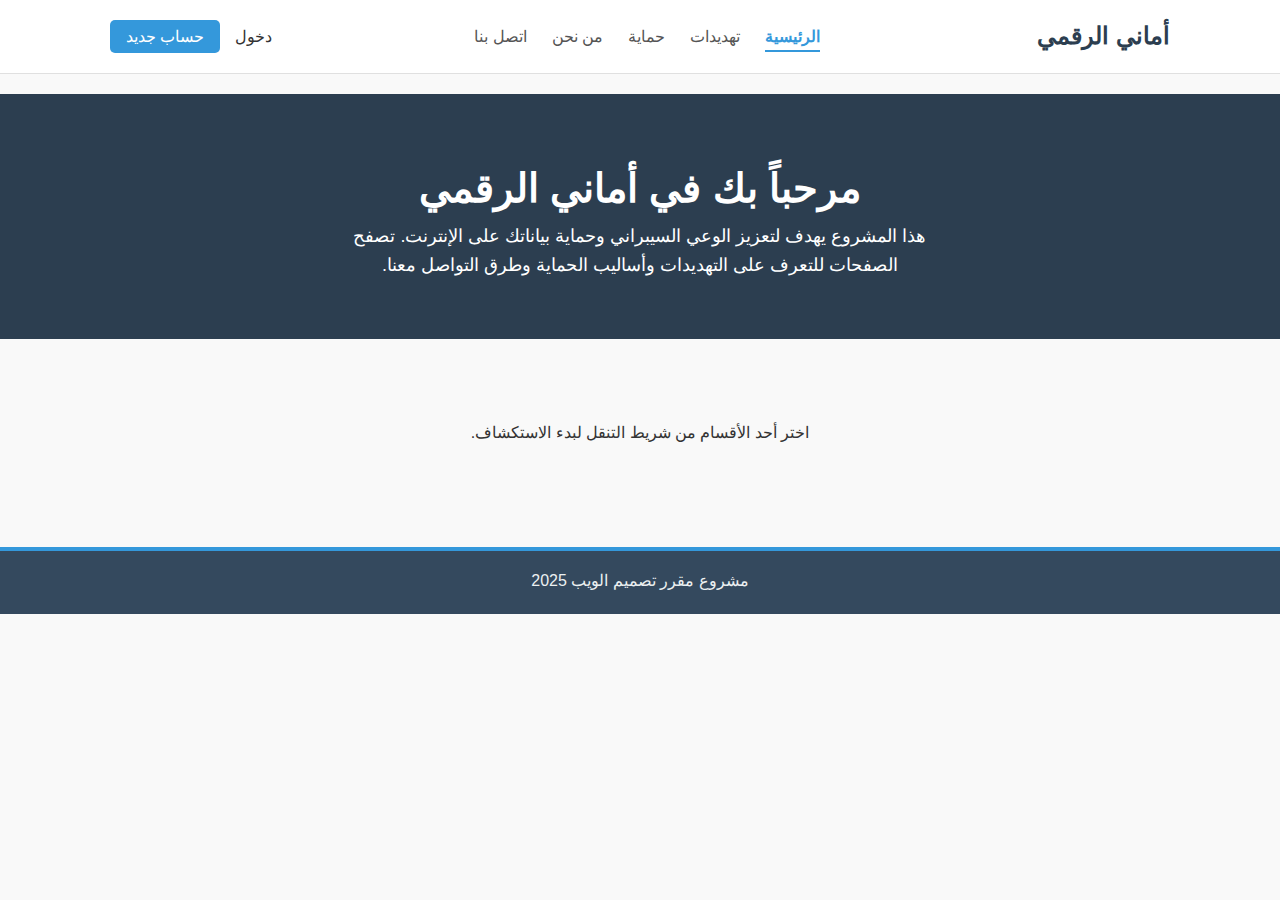
<file: index.html>
<!DOCTYPE html>
<html lang="ar" dir="rtl">
<head>
    <meta charset="UTF-8">
    <meta name="viewport" content="width=device-width, initial-scale=1.0">
    <title>الوعي السيبراني - الرئيسية</title>
    <link rel="stylesheet" href="css/style.css">
    <style>
        /* محتوى وسط الصفحة */
        .page-content, .page-header {
            text-align: center;
            margin: 20px auto;
        }

        .welcome-text {
            max-width: 600px;
            margin: 0 auto;
            font-size: 18px;
            line-height: 1.6;
        }
    </style>
</head>
<body>
    <!-- شريط التنقل -->
    <div class="navbar">
    <div class="container">
        <a href="index.html" class="brand-logo">أماني الرقمي</a>
        <div class="hamburger" id="hamburger">
            &#9776; <!-- أيقونة الهامبرغر -->
        </div>
        <ul class="nav-links" id="nav-links">
            <li><a href="index.html" class="active">الرئيسية</a></li>
            <li><a href="threats.html">تهديدات</a></li>
            <li><a href="protection.html">حماية</a></li>
            <li><a href="about.html">من نحن</a></li>
            <li><a href="contact.html">اتصل بنا</a></li>
        </ul>
        <div class="auth">
            <a href="login.html">دخول</a>
            <a href="signup.html" class="signup-btn">حساب جديد</a>
        </div>
    </div>
</div>

    <!-- محتوى الصفحة الرئيسية -->
    <div class="page-header">
        <h1>مرحباً بك في أماني الرقمي</h1>
        <p class="welcome-text">
            هذا المشروع يهدف لتعزيز الوعي السيبراني وحماية بياناتك على الإنترنت.
            تصفح الصفحات للتعرف على التهديدات وأساليب الحماية وطرق التواصل معنا.
        </p>
    </div>

    <div class="page-content">
        <p>اختر أحد الأقسام من شريط التنقل لبدء الاستكشاف.</p>
    </div>

    <!-- التذييل -->
    <div class="footer">
        <div class="container">
            <p>مشروع مقرر تصميم الويب 2025</p>
        </div>
    </div>
</body>
</html>
</file>
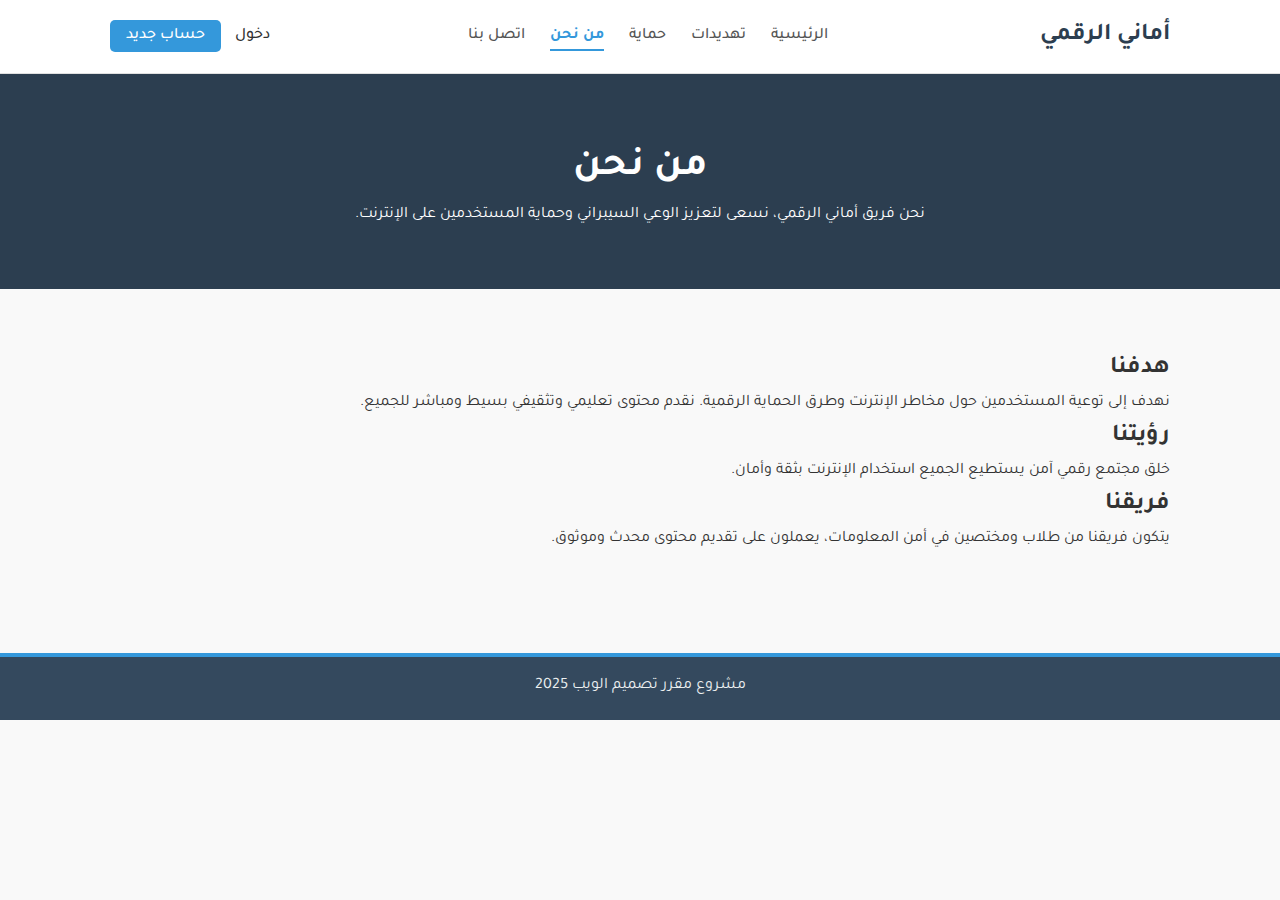
<file: about.html>
<!DOCTYPE html>
<html lang="ar" dir="rtl">
<head>
    <meta charset="UTF-8">
    <meta name="viewport" content="width=device-width, initial-scale=1.0">
    <title>أماني الرقمي - من نحن</title>
    <link rel="stylesheet" href="css/style.css">
    <link rel="preconnect" href="https://fonts.googleapis.com">
    <link rel="preconnect" href="https://fonts.gstatic.com" crossorigin>
    <link href="https://fonts.googleapis.com/css2?family=Tajawal:wght@400;500;700&display=swap" rel="stylesheet">
</head>
<body>

<!-- شريط التنقل -->
<div class="navbar">
    <div class="container">
        <a href="index.html" class="brand-logo">أماني الرقمي</a>
        <div class="hamburger" id="hamburger">
            &#9776; <!-- أيقونة الهامبرغر -->
        </div>
        <ul class="nav-links" id="nav-links">
            <li><a href="index.html" >الرئيسية</a></li>
            <li><a href="threats.html">تهديدات</a></li>
            <li><a href="protection.html">حماية</a></li>
            <li><a href="about.html"class="active">من نحن</a></li>
            <li><a href="contact.html">اتصل بنا</a></li>
        </ul>
        <div class="auth">
            <a href="login.html">دخول</a>
            <a href="signup.html" class="signup-btn">حساب جديد</a>
        </div>
    </div>
</div>

<!-- عنوان الصفحة -->
<div class="page-header">
    <div class="container">
        <h1>من نحن</h1>
        <p>نحن فريق أماني الرقمي، نسعى لتعزيز الوعي السيبراني وحماية المستخدمين على الإنترنت.</p>
    </div>
</div>

<!-- محتوى الصفحة -->
<div class="page-content">
    <div class="container">
        <h2>هدفنا</h2>
        <p>نهدف إلى توعية المستخدمين حول مخاطر الإنترنت وطرق الحماية الرقمية. نقدم محتوى تعليمي وتثقيفي بسيط ومباشر للجميع.</p>
        <h2>رؤيتنا</h2>
        <p>خلق مجتمع رقمي آمن يستطيع الجميع استخدام الإنترنت بثقة وأمان.</p>
        <h2>فريقنا</h2>
        <p>يتكون فريقنا من طلاب ومختصين في أمن المعلومات، يعملون على تقديم محتوى محدث وموثوق.</p>
    </div>
</div>

<!-- التذييل -->
<div class="footer">
    <div class="container">
        <p>مشروع مقرر تصميم الويب 2025</p>
    </div>
</div>

</body>
</html>
</file>
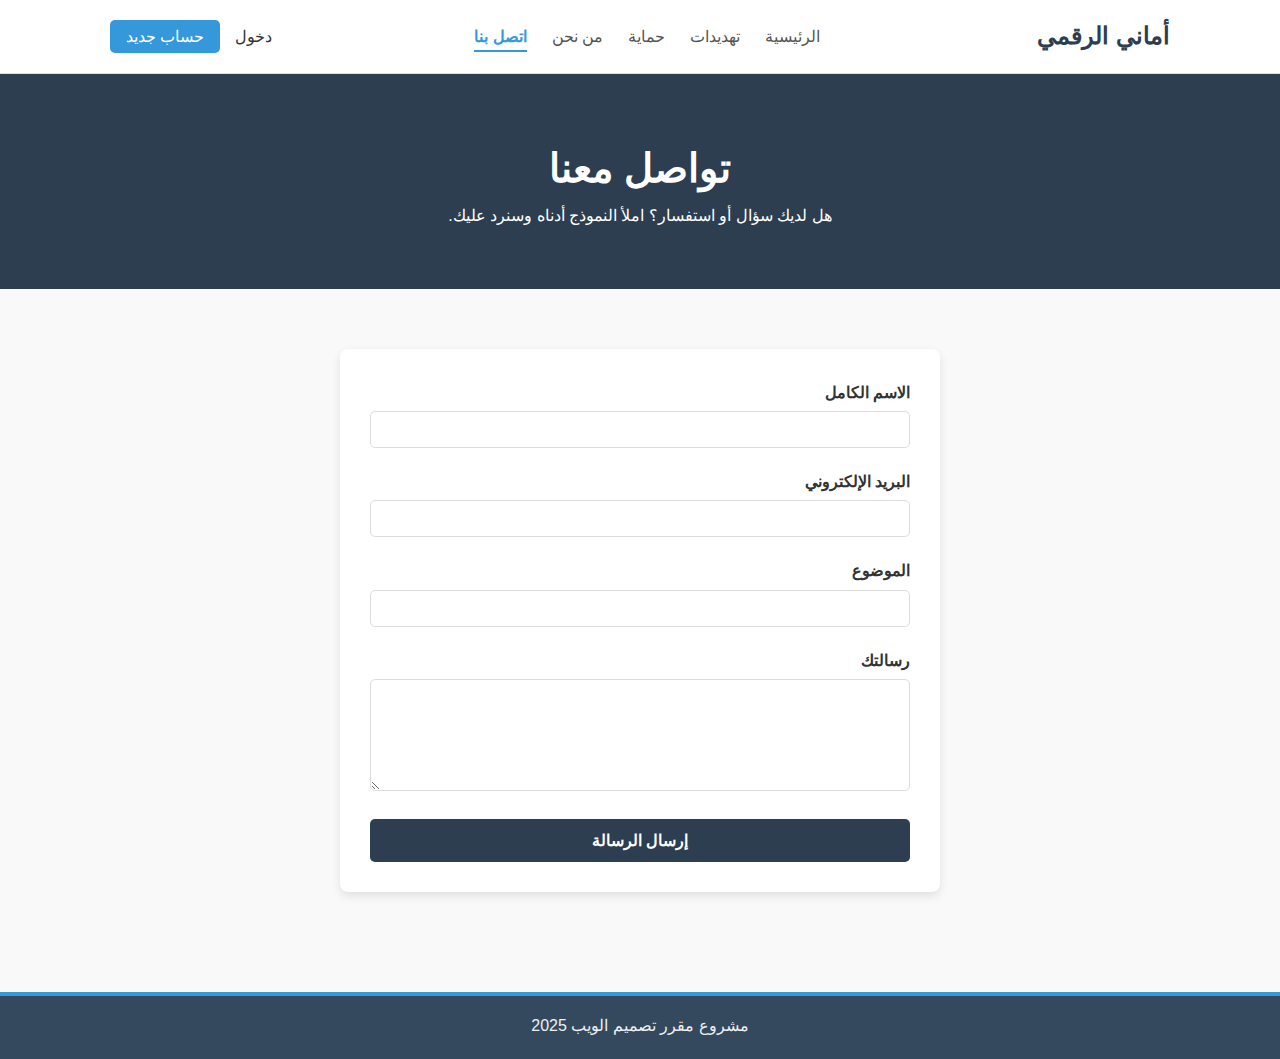
<file: contact.html>
<!DOCTYPE html>
<html lang="ar" dir="rtl">
<head>
    <meta charset="UTF-8">
    <meta name="viewport" content="width=device-width, initial-scale=1.0">
    <title>الوعي السيبراني - اتصل بنا</title>
    <link rel="stylesheet" href="css/style.css">
</head>
<body>

    <!-- شريط التنقل -->
<div class="navbar">
    <div class="container">
        <a href="index.html" class="brand-logo">أماني الرقمي</a>
        <div class="hamburger" id="hamburger">
            &#9776; <!-- أيقونة الهامبرغر -->
        </div>
        <ul class="nav-links" id="nav-links">
            <li><a href="index.html" >الرئيسية</a></li>
            <li><a href="threats.html">تهديدات</a></li>
            <li><a href="protection.html">حماية</a></li>
            <li><a href="about.html">من نحن</a></li>
            <li><a href="contact.html"class="active">اتصل بنا</a></li>
        </ul>
        <div class="auth">
            <a href="login.html">دخول</a>
            <a href="signup.html" class="signup-btn">حساب جديد</a>
        </div>
    </div>
</div>

    <!-- عنوان الصفحة -->
    <div class="page-header">
        <div class="container">
            <h1>تواصل معنا</h1>
            <p>هل لديك سؤال أو استفسار؟ املأ النموذج أدناه وسنرد عليك.</p>
        </div>
    </div>

    <!-- محتوى الصفحة -->
    <div class="page-content">
        <div class="container">
            <form class="contact-form" id="contactForm">
                <div class="form-group">
                    <label for="name">الاسم الكامل</label>
                    <input type="text" id="name" name="name">
                    <small class="error-message"></small>
                </div>
                <div class="form-group">
                    <label for="email">البريد الإلكتروني</label>
                    <input type="email" id="email" name="email">
                    <small class="error-message"></small>
                </div>
                <!-- هذا هو الترتيب الصحيح الذي طلبته -->
                <div class="form-group">
                    <label for="subject">الموضوع</label>
                    <input type="text" id="subject" name="subject">
                    <small class="error-message"></small>
                </div>
                <div class="form-group">
                    <label for="message">رسالتك</label>
                    <textarea id="message" name="message" rows="6"></textarea>
                    <small class="error-message"></small>
                </div>
                <button type="submit" class="submit-btn">إرسال الرسالة</button>
            </form>
        </div>
    </div>

    <!-- التذييل -->
    <div class="footer">
        <div class="container">
            <p>مشروع مقرر تصميم الويب 2025</p>
        </div>
    </div>

    <script src="js/app.js"></script>
</body>
</html>
</file>
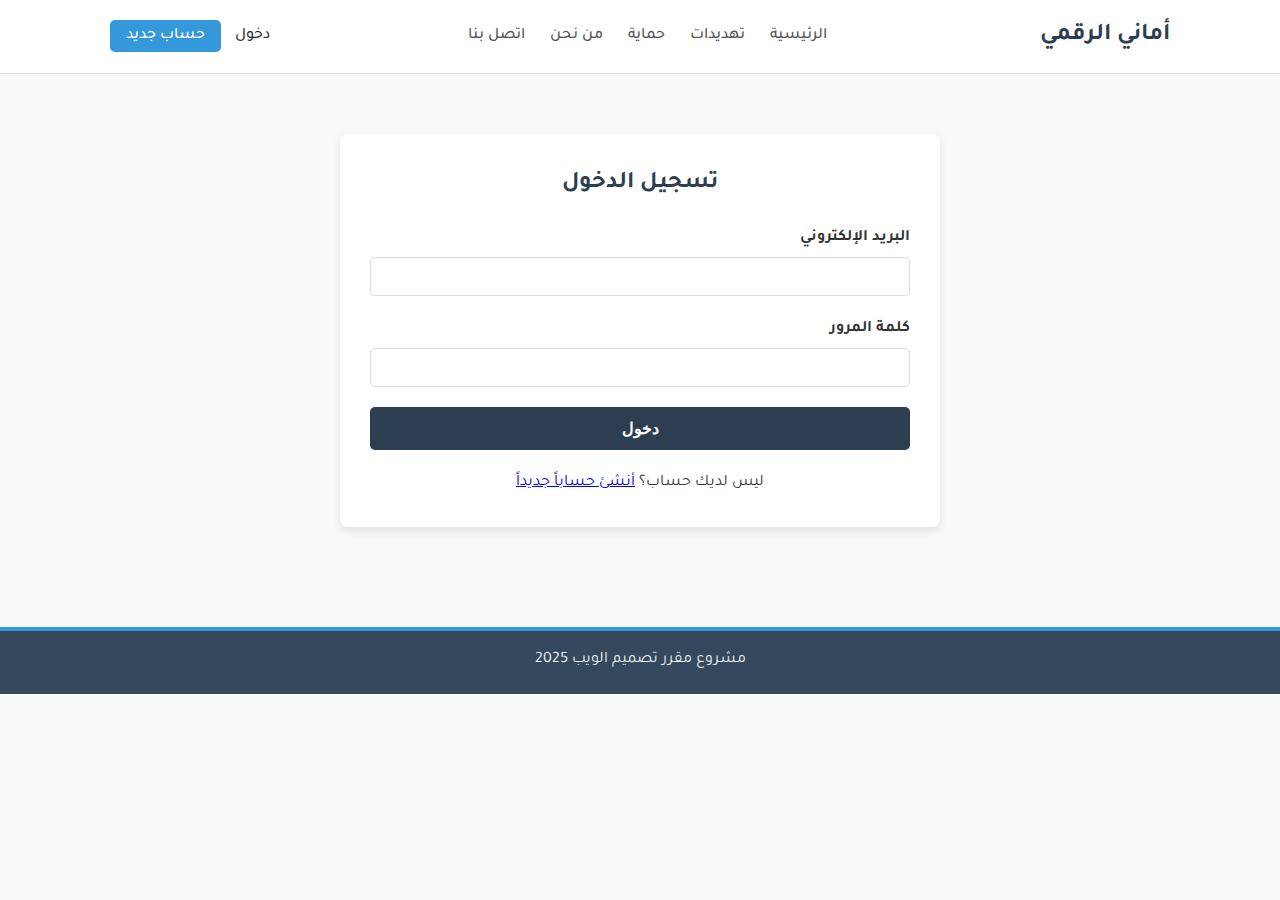
<file: login.html>
<!DOCTYPE html>
<html lang="ar" dir="rtl">
<head>
    <meta charset="UTF-8">
    <meta name="viewport" content="width=device-width, initial-scale=1.0">
    <title>الوعي السيبراني - تسجيل الدخول</title>
    <link rel="stylesheet" href="css/style.css">
    <link rel="preconnect" href="https://fonts.googleapis.com">
    <link rel="preconnect" href="https://fonts.gstatic.com" crossorigin>
    <link href="https://fonts.googleapis.com/css2?family=Tajawal:wght@400;500;700&display=swap" rel="stylesheet">
</head>
<body>
    <!-- شريط التنقل -->
    <div class="navbar">
    <div class="container">
        <a href="index.html" class="brand-logo">أماني الرقمي</a>
        <ul class="nav-links">
            <li><a href="index.html" >الرئيسية</a></li>
            <li><a href="threats.html">تهديدات</a></li>
            <li><a href="protection.html">حماية</a></li>
            <li><a href="about.html">من نحن</a></li>
            <li><a href="contact.html">اتصل بنا</a></li>
        </ul>
        <div class="auth">
            <a href="login.html"class="active">دخول</a>
            <a href="signup.html" class="signup-btn">حساب جديد</a>
        </div>
    </div>
</div>

    <!-- محتوى الصفحة - نموذج تسجيل الدخول -->
    <div class="page-content">
        <div class="container">
            <form class="contact-form" id="loginForm">
                <h2 style="text-align: center; margin-bottom: 20px; color: #2c3e50;">تسجيل الدخول</h2>

                <!-- حقل البريد الإلكتروني -->
                <div class="form-group">
                    <label for="email">البريد الإلكتروني</label>
                    <input type="email" id="email" name="email" required>
                </div>

                <!-- حقل كلمة المرور -->
                <div class="form-group">
                    <label for="password">كلمة المرور</label>
                    <input type="password" id="password" name="password" required>
                </div>

                <!-- زر الإرسال -->
                <button type="submit" class="submit-btn">دخول</button>

                <p style="text-align: center; margin-top: 20px;">
                    ليس لديك حساب؟ <a href="signup.html">أنشئ حساباً جديداً</a>
                </p>
            </form>
        </div>
    </div>

    <!-- التذييل -->
    <div class="footer">
        <div class="container">
            <p>مشروع مقرر تصميم الويب 2025</p>
        </div>
    </div>

    <!-- ربط ملف الجافاسكريبت -->
    <script src="js/app.js"></script>
</body>
</html>
</file>
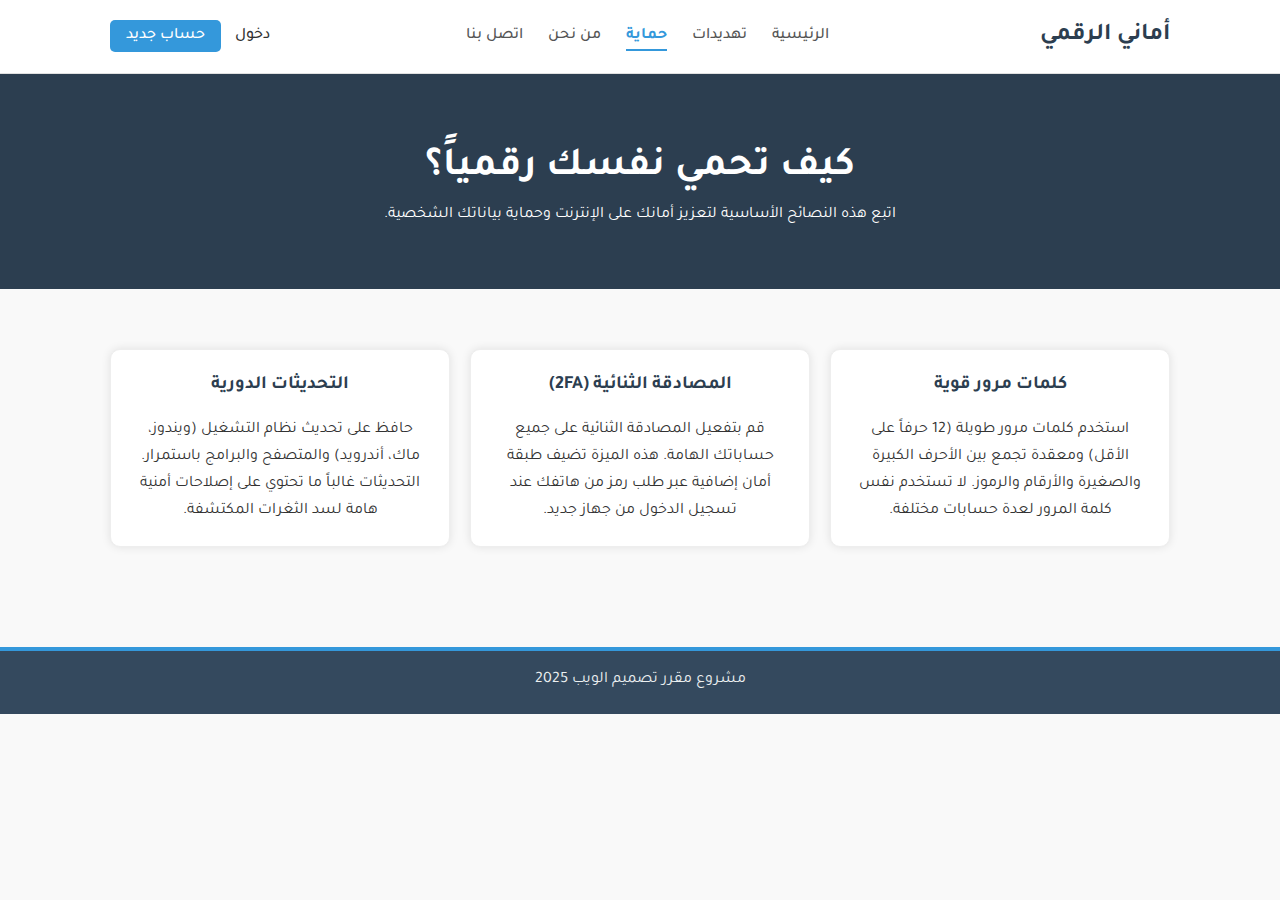
<file: protection.html>
<!DOCTYPE html>
<html lang="ar" dir="rtl">
<head>
    <meta charset="UTF-8">
    <meta name="viewport" content="width=device-width, initial-scale=1.0">
    <title>الوعي السيبراني - طرق الحماية</title>
    <link rel="stylesheet" href="css/style.css">
    <link rel="preconnect" href="https://fonts.googleapis.com">
    <link rel="preconnect" href="https://fonts.gstatic.com" crossorigin>
    <link href="https://fonts.googleapis.com/css2?family=Tajawal:wght@400;500;700&display=swap" rel="stylesheet">
</head>
<body>

    <!-- شريط التنقل -->
<div class="navbar">
    <div class="container">
        <a href="index.html" class="brand-logo">أماني الرقمي</a>
        <div class="hamburger" id="hamburger">
            &#9776; <!-- أيقونة الهامبرغر -->
        </div>
        <ul class="nav-links" id="nav-links">
            <li><a href="index.html" >الرئيسية</a></li>
            <li><a href="threats.html">تهديدات</a></li>
            <li><a href="protection.html"class="active">حماية</a></li>
            <li><a href="about.html">من نحن</a></li>
            <li><a href="contact.html">اتصل بنا</a></li>
        </ul>
        <div class="auth">
            <a href="login.html">دخول</a>
            <a href="signup.html" class="signup-btn">حساب جديد</a>
        </div>
    </div>
</div>

    <!-- عنوان الصفحة -->
    <div class="page-header">
        <div class="container">
            <h1>كيف تحمي نفسك رقمياً؟</h1>
            <p>اتبع هذه النصائح الأساسية لتعزيز أمانك على الإنترنت وحماية بياناتك الشخصية.</p>
        </div>
    </div>

    <!-- محتوى الصفحة - بطاقات الحماية -->
    <div class="page-content">
        <div class="container">
            <div class="features-grid">
                <!-- البطاقة الأولى -->
                <div class="feature-card">
                    <h3>كلمات مرور قوية</h3>
                    <p>
                        استخدم كلمات مرور طويلة (12 حرفاً على الأقل) ومعقدة تجمع بين الأحرف الكبيرة والصغيرة والأرقام والرموز. لا تستخدم نفس كلمة المرور لعدة حسابات مختلفة.
                    </p>
                </div>
                <!-- البطاقة الثانية -->
                <div class="feature-card">
                    <h3>المصادقة الثنائية (2FA)</h3>
                    <p>
                        قم بتفعيل المصادقة الثنائية على جميع حساباتك الهامة. هذه الميزة تضيف طبقة أمان إضافية عبر طلب رمز من هاتفك عند تسجيل الدخول من جهاز جديد.
                    </p>
                </div>
                <!-- البطاقة الثالثة -->
                <div class="feature-card">
                    <h3>التحديثات الدورية</h3>
                    <p>
                        حافظ على تحديث نظام التشغيل (ويندوز، ماك، أندرويد) والمتصفح والبرامج باستمرار. التحديثات غالباً ما تحتوي على إصلاحات أمنية هامة لسد الثغرات المكتشفة.
                    </p>
                </div>
            </div>
        </div>
    </div>

    <!-- التذييل -->
    <div class="footer">
        <div class="container">
            <p>مشروع مقرر تصميم الويب 2025</p>
        </div>
    </div>

</body>
</html>
</file>
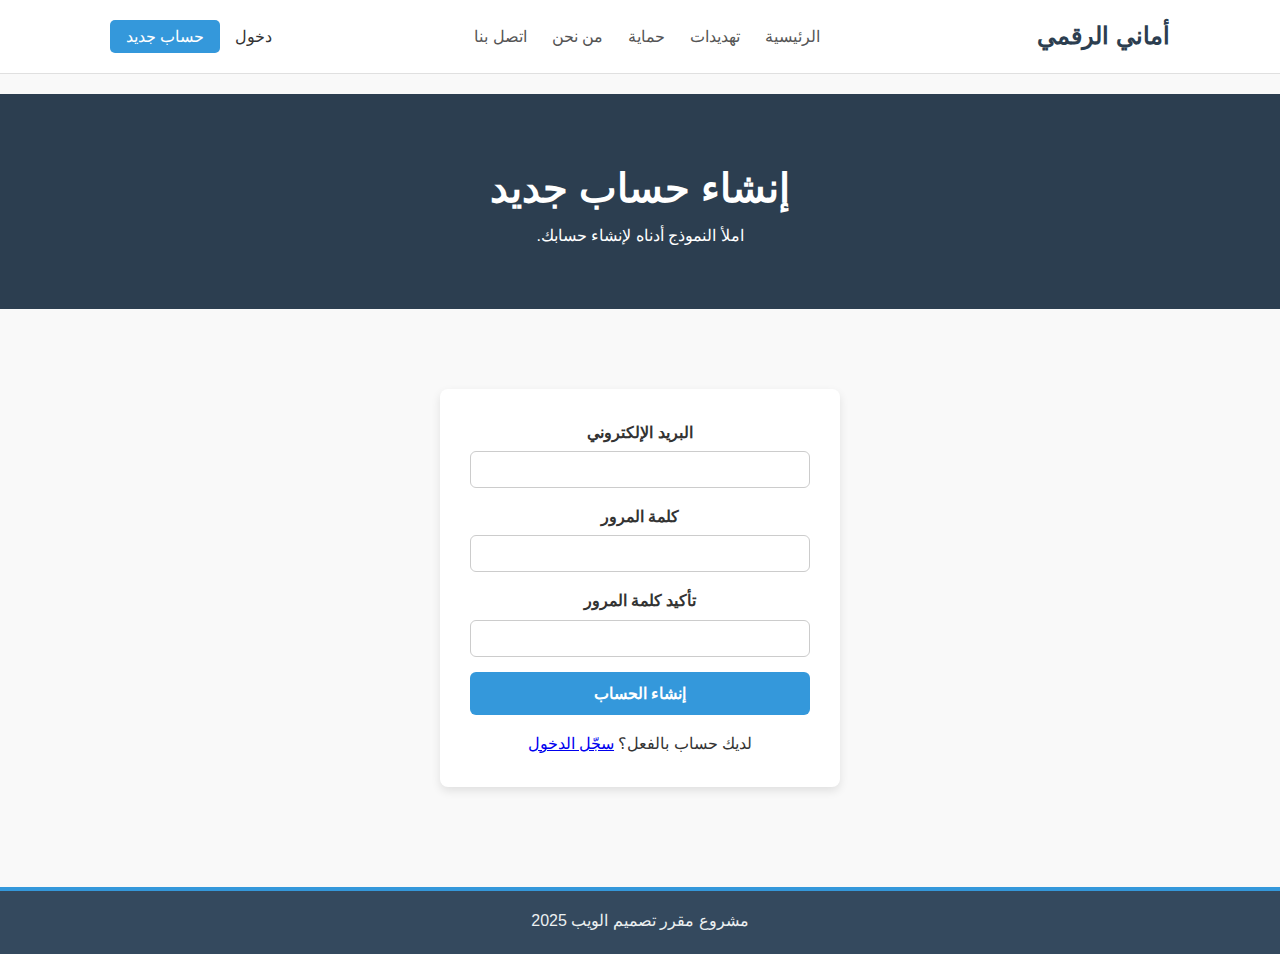
<file: signup.html>
<!DOCTYPE html>
<html lang="ar" dir="rtl">
<head>
    <meta charset="UTF-8">
    <meta name="viewport" content="width=device-width, initial-scale=1.0">
    <title>الوعي السيبراني - إنشاء حساب جديد</title>
    <link rel="stylesheet" href="css/style.css">
    <style>
        /* تنسيق النموذج */
        .page-content, .page-header {
            text-align: center;
            margin: 20px auto;
        }

        .contact-form {
            max-width: 400px;
            margin: 0 auto;
        }

        .form-group {
            margin-bottom: 15px;
        }

        .form-group input {
            width: 100%;
            padding: 10px;
            border-radius: 6px;
            border: 1px solid #ccc;
            box-sizing: border-box;
        }

        .submit-btn {
            background-color: #3498db; /* أزرق */
            color: #fff;
            border: none;
            padding: 12px 20px;
            border-radius: 6px;
            cursor: pointer;
            font-size: 16px;
            width: 100%;
            transition: background-color 0.3s;
        }

        .submit-btn:hover {
            background-color: #2980b9; /* أزرق أغمق عند المرور */
        }

        .error-message {
            color: #e74c3c;
            font-size: 13px;
            margin-top: 4px;
        }
    </style>
</head>
<body>
    <!-- شريط التنقل -->
  <div class="navbar">
    <div class="container">
        <a href="index.html" class="brand-logo">أماني الرقمي</a>
        <ul class="nav-links">
            <li><a href="index.html" >الرئيسية</a></li>
            <li><a href="threats.html">تهديدات</a></li>
            <li><a href="protection.html">حماية</a></li>
            <li><a href="about.html">من نحن</a></li>
            <li><a href="contact.html">اتصل بنا</a></li>
        </ul>
        <div class="auth">
            <a href="login.html">دخول</a>
            <a href="signup.htmlclass="active class="signup-btn">حساب جديد</a>
        </div>
    </div>
</div>

    <!-- عنوان الصفحة -->
    <div class="page-header">
        <h1>إنشاء حساب جديد</h1>
        <p>املأ النموذج أدناه لإنشاء حسابك.</p>
    </div>

    <!-- نموذج إنشاء الحساب -->
    <div class="page-content">
        <form class="contact-form" id="signupForm">
            <div class="form-group">
                <label for="email">البريد الإلكتروني</label>
                <input type="email" id="email" name="email" required>
                <small class="error-message"></small>
            </div>
            <div class="form-group">
                <label for="password">كلمة المرور</label>
                <input type="password" id="password" name="password" required>
                <small class="error-message"></small>
            </div>
            <div class="form-group">
                <label for="confirm-password">تأكيد كلمة المرور</label>
                <input type="password" id="confirm-password" name="confirm-password" required>
                <small class="error-message"></small>
            </div>
            <button type="submit" class="submit-btn">إنشاء الحساب</button>
            <p style="margin-top: 15px;">
                لديك حساب بالفعل؟ <a href="login.html">سجّل الدخول</a>
            </p>
        </form>
    </div>

    <!-- التذييل -->
    <div class="footer">
        <div class="container">
            <p>مشروع مقرر تصميم الويب 2025</p>
        </div>
    </div>

    <script src="js/app.js"></script>
</body>
</html>
</file>
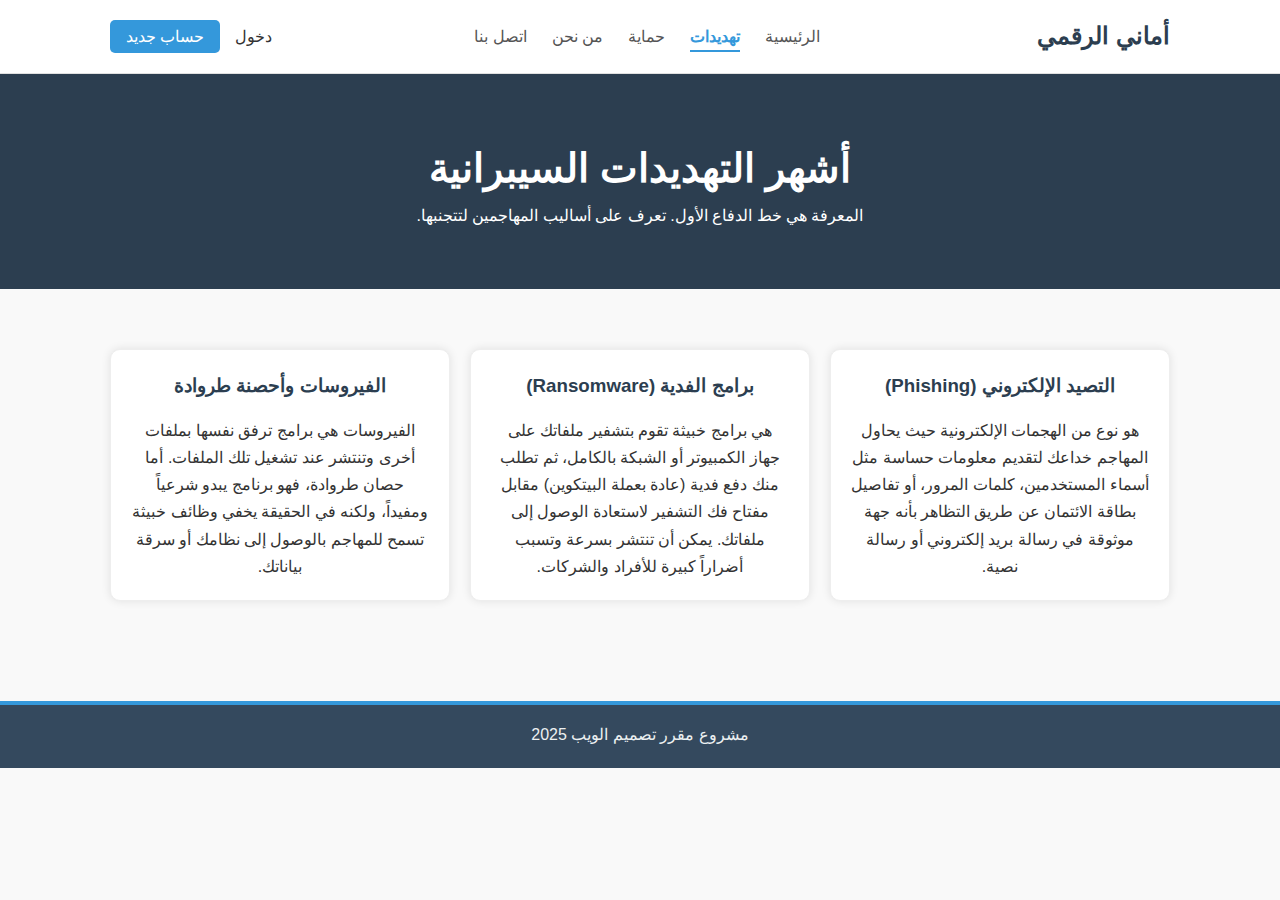
<file: threats.html>
<!DOCTYPE html>
<html lang="ar" dir="rtl">
<head>
    <meta charset="UTF-8">
    <meta name="viewport" content="width=device-width, initial-scale=1.0">
    <title>الوعي السيبراني - أشهر التهديدات</title>
    <link rel="stylesheet" href="css/style.css">
</head>
<body>

    <!-- شريط التنقل -->
<div class="navbar">
    <div class="container">
        <a href="index.html" class="brand-logo">أماني الرقمي</a>
        <div class="hamburger" id="hamburger">
            &#9776; <!-- أيقونة الهامبرغر -->
        </div>
        <ul class="nav-links" id="nav-links">
            <li><a href="index.html" >الرئيسية</a></li>
            <li><a href="threats.html"class="active">تهديدات</a></li>
            <li><a href="protection.html">حماية</a></li>
            <li><a href="about.html">من نحن</a></li>
            <li><a href="contact.html">اتصل بنا</a></li>
        </ul>
        <div class="auth">
            <a href="login.html">دخول</a>
            <a href="signup.html" class="signup-btn">حساب جديد</a>
        </div>
    </div>
</div>

    <!-- عنوان الصفحة -->
    <div class="page-header">
        <div class="container">
            <h1>أشهر التهديدات السيبرانية</h1>
            <p>المعرفة هي خط الدفاع الأول. تعرف على أساليب المهاجمين لتتجنبها.</p>
        </div>
    </div>

    <!-- محتوى الصفحة (مع النصوص الكاملة) -->
    <div class="page-content">
        <div class="container">
            <div class="features-grid">
                <div class="feature-card">
                    <h3>التصيد الإلكتروني (Phishing)</h3>
                    <p>هو نوع من الهجمات الإلكترونية حيث يحاول المهاجم خداعك لتقديم معلومات حساسة مثل أسماء المستخدمين، كلمات المرور، أو تفاصيل بطاقة الائتمان عن طريق التظاهر بأنه جهة موثوقة في رسالة بريد إلكتروني أو رسالة نصية.</p>
                </div>
                <div class="feature-card">
                    <h3>برامج الفدية (Ransomware)</h3>
                    <p>هي برامج خبيثة تقوم بتشفير ملفاتك على جهاز الكمبيوتر أو الشبكة بالكامل، ثم تطلب منك دفع فدية (عادة بعملة البيتكوين) مقابل مفتاح فك التشفير لاستعادة الوصول إلى ملفاتك. يمكن أن تنتشر بسرعة وتسبب أضراراً كبيرة للأفراد والشركات.</p>
                </div>
                <div class="feature-card">
                    <h3>الفيروسات وأحصنة طروادة</h3>
                    <p>الفيروسات هي برامج ترفق نفسها بملفات أخرى وتنتشر عند تشغيل تلك الملفات. أما حصان طروادة، فهو برنامج يبدو شرعياً ومفيداً، ولكنه في الحقيقة يخفي وظائف خبيثة تسمح للمهاجم بالوصول إلى نظامك أو سرقة بياناتك.</p>
                </div>
            </div>
        </div>
    </div>

    <!-- التذييل -->
    <div class="footer">
        <div class="container">
            <p>مشروع مقرر تصميم الويب 2025</p>
        </div>
    </div>

    <script src="js/app.js"></script>
</body>
</html>
</file>
<file: css/style.css>
/* --- إعدادات عامة وتنسيق الخط --- */
* {
    margin: 0;
    padding: 0;
    box-sizing: border-box;
}

body {
    font-family: 'Tajawal', sans-serif;
    direction: rtl;
    background-color: #f9f9f9;
    color: #333;
    line-height: 1.7;
}

.container {
    max-width: 1100px;
    margin: 0 auto;
    padding: 0 20px;
}

/* --- شريط التنقل --- */
.navbar {
    background: #fff;
    padding: 1rem 0;
    border-bottom: 1px solid #e0e0e0;
    position: sticky;
    top: 0;
    z-index: 100;
}

.navbar .container {
    display: flex;
    justify-content: space-between;
    align-items: center;
}

.brand-logo {
    font-size: 1.5rem;
    font-weight: 700;
    color: #2c3e50;
    text-decoration: none;
}

.nav-links {
    display: flex;
    list-style: none;
}

.nav-links li {
    margin-right: 25px;
}

.nav-links a {
    text-decoration: none;
    color: #555;
    font-weight: 500;
    padding-bottom: 5px;
    border-bottom: 2px solid transparent;
    transition: all 0.3s ease;
}

.nav-links a:hover {
    color: #3498db;
}

.nav-links a.active {
    color: #3498db;
    border-bottom-color: #3498db;
    font-weight: 700;
}

.auth a {
    text-decoration: none;
    margin-right: 10px;
    font-weight: 500;
    color: #333;
}

.auth .signup-btn {
    background-color: #3498db;
    color: #fff;
    padding: 8px 16px;
    border-radius: 5px;
    transition: background-color 0.3s;
}

.auth .signup-btn:hover {
    background-color: #2980b9;
}

/* --- قسم الهيرو (الزر الصحيح هنا) --- */
.hero {
    background-color: #2c3e50;
    color: #fff;
    padding: 80px 0;
    text-align: center;
}

.hero h1 {
    font-size: 3rem;
    margin-bottom: 1rem;
}

.hero p {
    font-size: 1.2rem;
    margin-bottom: 2rem;
}

.hero .btn {
    display: inline-block; /* ضروري ليعمل كزر */
    background-color: #3498db;
    color: #fff;
    padding: 12px 30px;
    border-radius: 5px;
    text-decoration: none;
    font-weight: bold;
    transition: background-color 0.3s;
}

.hero .btn:hover {
    background-color: #2980b9;
}

/* --- قسم الميزات والبطاقات (التنسيق الصحيح هنا) --- */
.features-section {
    padding: 60px 0;
}

.features-section h2 {
    text-align: center;
    font-size: 2.5rem;
    margin-bottom: 1.5rem;
    color: #2c3e50;
}

.features-section .section-intro {
    text-align: center;
    max-width: 700px;
    margin: 0 auto 50px auto;
    color: #666;
    font-size: 1.1rem;
}

.features-grid {
    display: grid;
    grid-template-columns: repeat(auto-fit, minmax(280px, 1fr));
    justify-content: center;
    gap: 30px;
}

.feature-card {
    background: #fff;
    padding: 30px 25px;
    border: 1px solid #eee;
    border-radius: 8px;
    text-align: center;
    box-shadow: 0 4px 6px rgba(0,0,0,0.05);
    transition: all 0.3s ease-in-out;
    display: flex;
    flex-direction: column;
    justify-content: center;
}

.feature-card:hover {
    transform: translateY(-5px);
    box-shadow: 0 8px 25px rgba(52, 152, 219, 0.4);
}

.feature-card h3 {
    color: #2c3e50;
    margin-bottom: 15px;
}

/* --- التذييل (مع الخط السماوي) --- */
.footer {
    background: #34495e;
    color: #ecf0f1;
    text-align: center;
    padding: 20px 0;
    margin-top: 40px;
    position: relative;
}

.footer::before {
    content: '';
    position: absolute;
    top: 0;
    left: 0;
    width: 100%;
    height: 4px;
    background-color: #3498db;
}

/* --- بقية التنسيقات (لا تحتاج لتغيير) --- */
.page-header {
    background-color: #2c3e50;
    color: #fff;
    padding: 60px 0;
    text-align: center;
}

.page-header h1 {
    font-size: 2.5rem;
}

.page-content {
    padding: 60px 0;
}

.contact-form {
    max-width: 600px;
    margin: 0 auto;
    background: #fff;
    padding: 30px;
    border-radius: 8px;
    box-shadow: 0 4px 10px rgba(0,0,0,0.1);
}

.form-group {
    margin-bottom: 20px;
}

.form-group label {
    display: block;
    margin-bottom: 5px;
    font-weight: bold;
}

.form-group input,
.form-group textarea {
    width: 100%;
    padding: 10px;
    border: 1px solid #ddd;
    border-radius: 5px;
    font-family: inherit;
}
.form-group input:focus,
.form-group textarea:focus {
    outline: none;
    border-color: #3498db;
    box-shadow: 0 0 5px rgba(52, 152, 219, 0.5);
}

.form-group .error-message {
    color: #e74c3c;
    font-size: 0.85rem;
    margin-top: 5px;
    height: 1em;
}

.form-group.error input,
.form-group.error textarea {
    border-color: #e74c3c;
}
    
.submit-btn {
    width: 100%;
    padding: 12px;
    background-color: #2c3e50;
    color: white;
    border: none;
    border-radius: 5px;
    cursor: pointer;
    font-size: 1rem;
    font-weight: bold;
    transition: background-color 0.3s;
}

.submit-btn:hover {
    background-color: #34495e;
}
/* تحسينات إضافية للصفحة */
.nav-links a.active {
    color: #3498db;
    border-bottom: 2px solid #3498db;
}

/* تصميم مرن للبطاقات */
.features-grid {
    display: grid;
    grid-template-columns: repeat(auto-fit, minmax(280px, 1fr));
    gap: 20px;
}

/* تحسين تنسيق الصفحة على الهواتف */
.feature-card {
    background-color: #fff;
    border-radius: 10px;
    padding: 20px;
    box-shadow: 0 0 10px rgba(0,0,0,0.1);
    transition: transform 0.2s;
}

.feature-card:hover {
    transform: translateY(-5px);
}
/* الهامبرغر مخفي على الشاشات الكبيرة */
.hamburger {
    display: none;
    font-size: 28px;
    cursor: pointer;
    user-select: none;
    color: #2c3e50;
}

/* قوائم التنقل افتراضيًا أفقية */
.nav-links {
    display: flex;
}

/* تصميم responsive للشاشات الصغيرة */
@media (max-width: 768px) {
    .hamburger {
        display: block;
    }

    .nav-links {
        position: absolute;
        top: 70px;
        right: 0;
        background: #fff;
        width: 200px;
        flex-direction: column;
        align-items: flex-start;
        padding: 10px 0;
        display: none; /* مخفي افتراضيًا */
        border-left: 1px solid #ddd;
        box-shadow: -2px 2px 8px rgba(0,0,0,0.1);
    }

    .nav-links li {
        margin: 10px 0;
        width: 100%;
    }

    .nav-links li a {
        display: block;
        width: 100%;
        padding: 10px 20px;
    }

    .nav-links.active {
        display: flex;
    }
}
</file>
